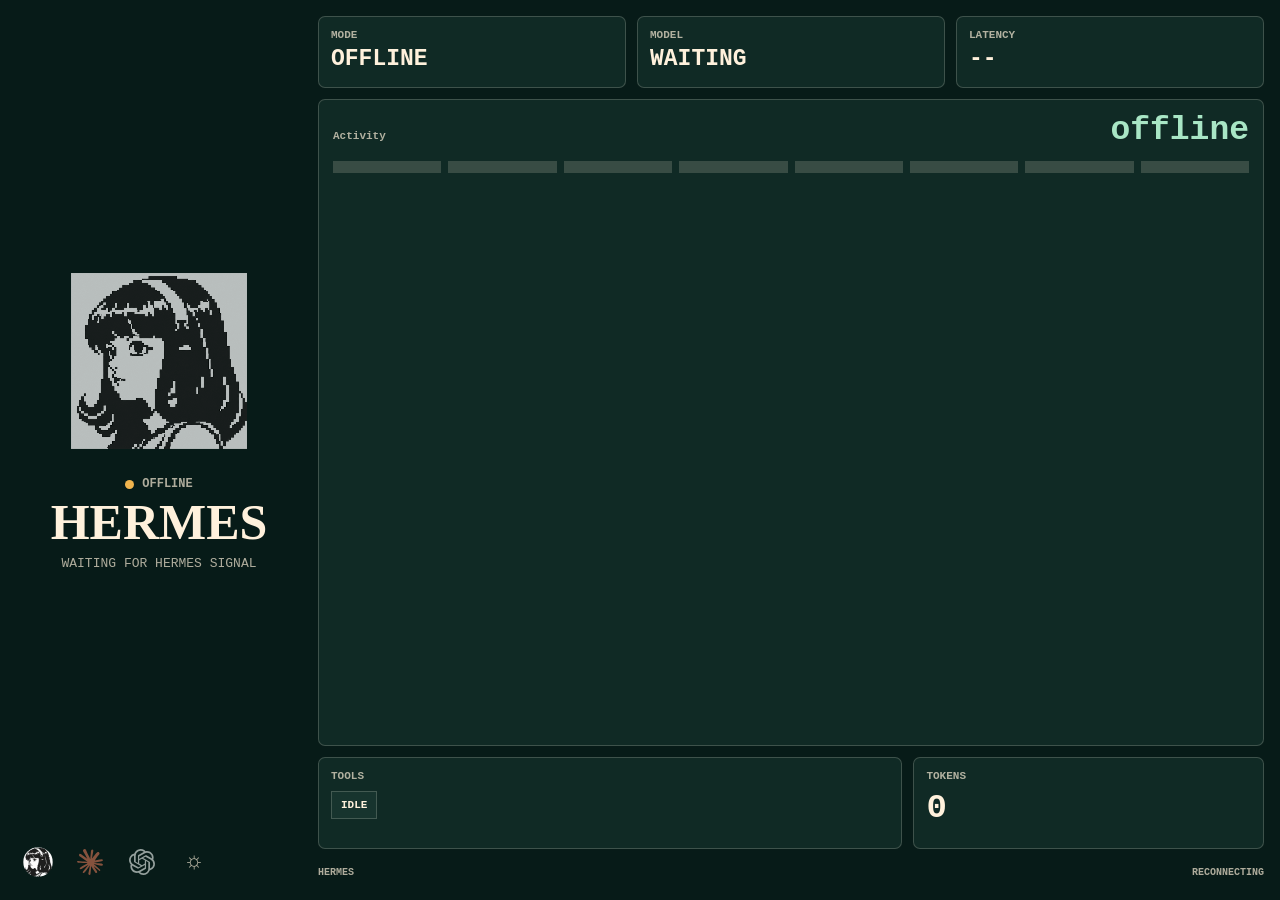
<file: index.html>
<!doctype html>
<html lang="en">
  <head>
    <meta charset="utf-8" />
    <meta name="viewport" content="width=device-width, initial-scale=1, viewport-fit=cover" />
    <meta name="color-scheme" content="dark" />
    <link rel="icon" href="data:," />
    <title>Agent Monitor</title>
    <style>
      * {
        box-sizing: border-box;
      }

      :root {
        --bg: #071b18;
        --surface: #102a25;
        --surface-strong: #17342e;
        --line: rgba(246, 238, 222, 0.2);
        --text: #fff1dc;
        --muted: rgba(255, 241, 220, 0.68);
        --accent: #a8e6c5;
        --alert: #f0b44d;
        --mark-ink: #111714;
      }

      body.agent-claude {
        --bg: #171819;
        --surface: #242628;
        --surface-strong: #2d3032;
        --line: rgba(255, 239, 224, 0.2);
        --text: #fff0e2;
        --muted: rgba(255, 240, 226, 0.66);
        --accent: #d97757;
        --alert: #e6b55d;
        --mark-ink: #d97757;
      }

      body.agent-codex {
        --bg: #000000;
        --surface: #111111;
        --surface-strong: #1c1c1c;
        --line: rgba(255, 255, 255, 0.22);
        --text: #ffffff;
        --muted: rgba(255, 255, 255, 0.66);
        --accent: #ffffff;
        --alert: #ffffff;
        --mark-ink: #ffffff;
      }

      body.light-mode.agent-hermes {
        --bg: #f6faff;
        --surface: #ffffff;
        --surface-strong: #eaf2ff;
        --line: rgba(14, 57, 170, 0.22);
        --text: #0e39aa;
        --muted: rgba(14, 57, 170, 0.64);
        --accent: #1565d8;
        --alert: #c98b1f;
        --mark-ink: #0e39aa;
      }

      body.light-mode.agent-claude {
        --bg: #fff9f5;
        --surface: #ffffff;
        --surface-strong: #ffede4;
        --line: rgba(133, 57, 34, 0.22);
        --text: #71331f;
        --muted: rgba(113, 51, 31, 0.64);
        --accent: #d86643;
        --alert: #b87918;
        --mark-ink: #d86643;
      }

      body.light-mode.agent-codex {
        --bg: #ffffff;
        --surface: #ffffff;
        --surface-strong: #f0f0f0;
        --line: rgba(0, 0, 0, 0.22);
        --text: #000000;
        --muted: rgba(0, 0, 0, 0.62);
        --accent: #000000;
        --alert: #000000;
        --mark-ink: #000000;
      }

      html,
      body {
        width: 100%;
        height: 100%;
        margin: 0;
        overflow: hidden;
        background: var(--bg);
        color: var(--text);
        font-family: "Courier New", Courier, monospace;
      }

      body {
        text-transform: uppercase;
      }

      button {
        font: inherit;
      }

      .screen {
        width: 100%;
        height: 100%;
        display: grid;
        grid-template-columns: 286px minmax(0, 1fr);
        gap: 16px;
        padding: 16px;
      }

      .identity,
      .telemetry {
        min-width: 0;
        min-height: 0;
      }

      .identity {
        position: relative;
        display: grid;
        grid-template-rows: 1fr auto;
        align-items: center;
        justify-items: center;
        padding-bottom: 52px;
        text-align: center;
      }

      .identity-inner {
        width: 100%;
        display: grid;
        justify-items: center;
      }

      .mark-frame {
        width: 208px;
        height: 208px;
        display: grid;
        place-items: center;
        border: 0;
        background: transparent;
      }

      .mark-inner {
        width: 176px;
        height: 176px;
        display: grid;
        place-items: center;
        overflow: hidden;
        background: transparent;
      }

      .agent-mark {
        width: 76%;
        height: 76%;
        object-fit: contain;
        color: var(--mark-ink);
      }

      body.agent-hermes .agent-mark {
        width: 100%;
        height: 100%;
        object-fit: cover;
        image-rendering: pixelated;
      }

      body.state-offline .agent-mark {
        opacity: 0.72;
      }

      body.state-offline.agent-hermes .agent-mark {
        filter: grayscale(0.7);
      }

      .connection {
        margin-top: 12px;
        display: inline-flex;
        align-items: center;
        gap: 8px;
        color: var(--muted);
        font-size: 12px;
        font-weight: 700;
      }

      .status-dot {
        width: 9px;
        height: 9px;
        border-radius: 50%;
        background: var(--alert);
      }

      body.state-online .status-dot {
        background: var(--accent);
      }

      h1 {
        margin: 7px 0 0;
        max-width: 260px;
        overflow: hidden;
        font-family: Georgia, "Times New Roman", serif;
        font-size: 50px;
        line-height: 0.98;
        text-overflow: ellipsis;
        white-space: nowrap;
      }

      .message {
        min-height: 36px;
        max-width: 250px;
        margin: 8px 0 0;
        overflow: hidden;
        color: var(--muted);
        font-size: 13px;
        line-height: 1.35;
      }

      .agent-switcher {
        position: absolute;
        left: 0;
        bottom: 0;
        display: grid;
        grid-template-columns: repeat(4, 44px);
        gap: 8px;
      }

      .agent-button,
      .theme-button {
        width: 44px;
        height: 44px;
        display: grid;
        place-items: center;
        padding: 9px;
        border: 0;
        background: transparent;
        color: var(--text);
      }

      .agent-button img {
        width: 100%;
        height: 100%;
        object-fit: contain;
        opacity: 0.6;
      }

      .agent-button[data-agent="hermes"] img {
        object-fit: cover;
        border-radius: 50%;
        filter: grayscale(0.75);
      }

      .agent-button.active img {
        opacity: 1;
        filter: none;
        transform: scale(1.14);
      }

      .theme-button {
        color: var(--muted);
        font-size: 24px;
        line-height: 1;
      }

      body.light-mode.agent-codex .agent-mark,
      body.light-mode .agent-button[data-agent="codex"] img {
        filter: brightness(0);
      }

      .telemetry {
        display: grid;
        grid-template-rows: 72px minmax(0, 1fr) 92px 24px;
        gap: 11px;
      }

      .metrics,
      .detail-row {
        display: grid;
        gap: 11px;
      }

      .metrics {
        grid-template-columns: repeat(3, minmax(0, 1fr));
      }

      .detail-row {
        grid-template-columns: 1.25fr 0.75fr;
      }

      .metric,
      .main-panel,
      .detail-panel {
        min-width: 0;
        min-height: 0;
        border: 1px solid var(--line);
        border-radius: 7px;
        background: var(--surface);
      }

      .metric,
      .detail-panel {
        padding: 12px;
      }

      .label {
        display: block;
        color: var(--muted);
        font-size: 11px;
        font-weight: 700;
      }

      .metric strong {
        display: block;
        margin-top: 7px;
        overflow: hidden;
        font-size: 23px;
        line-height: 1;
        text-overflow: ellipsis;
        white-space: nowrap;
      }

      .main-panel {
        width: 100%;
        display: grid;
        grid-template-rows: auto minmax(0, 1fr);
        gap: 14px;
        padding: 14px;
        color: var(--text);
        text-align: left;
      }

      .panel-head {
        display: flex;
        align-items: baseline;
        justify-content: space-between;
        gap: 12px;
      }

      .panel-head strong {
        max-width: 76%;
        overflow: hidden;
        color: var(--accent);
        font-size: 33px;
        line-height: 1;
        text-overflow: ellipsis;
        white-space: nowrap;
      }

      .signal {
        min-height: 0;
        display: grid;
        grid-template-columns: repeat(8, minmax(0, 1fr));
        align-items: end;
        gap: 7px;
      }

      .signal span {
        min-height: 12px;
        background: var(--accent);
        opacity: 0.9;
      }

      .signal span:nth-child(2n) {
        opacity: 0.55;
      }

      .signal span:nth-child(3n) {
        background: var(--text);
        opacity: 0.7;
      }

      body.state-offline .signal span {
        background: var(--muted);
        opacity: 0.25;
      }

      .token-split {
        min-height: 0;
        display: none;
        align-content: center;
        gap: 20px;
      }

      .main-panel.tokens .signal {
        display: none;
      }

      .main-panel.tokens .token-split {
        display: grid;
      }

      .token-row {
        display: grid;
        grid-template-columns: 54px minmax(0, 1fr) 74px;
        align-items: center;
        gap: 10px;
        color: var(--muted);
        font-size: 12px;
        font-weight: 700;
      }

      .bar-track {
        height: 18px;
        background: var(--surface-strong);
      }

      .bar-fill {
        display: block;
        width: 3%;
        height: 100%;
        background: var(--accent);
      }

      .token-row b {
        overflow: hidden;
        color: var(--text);
        text-align: right;
        text-overflow: ellipsis;
        white-space: nowrap;
      }

      .tools {
        margin-top: 9px;
        display: flex;
        gap: 7px;
        overflow: hidden;
      }

      .tool {
        max-width: 132px;
        padding: 7px 9px;
        overflow: hidden;
        border: 1px solid var(--line);
        background: var(--surface-strong);
        color: var(--text);
        font-size: 11px;
        font-weight: 700;
        text-overflow: ellipsis;
        white-space: nowrap;
      }

      .token-total {
        display: block;
        margin-top: 9px;
        overflow: hidden;
        font-size: 34px;
        line-height: 1;
        text-overflow: ellipsis;
        white-space: nowrap;
      }

      .footer {
        display: grid;
        grid-template-columns: 1fr 1fr;
        align-items: center;
        color: var(--muted);
        font-size: 10px;
        font-weight: 700;
      }

      .footer span:last-child {
        justify-self: end;
      }

      body.agent-codex.state-offline .signal span {
        opacity: 0.38;
      }

      @media (max-width: 640px) {
        .screen {
          grid-template-columns: 238px minmax(0, 1fr);
          gap: 10px;
          padding: 10px;
        }

        .mark-frame {
          width: 176px;
          height: 176px;
        }

        .mark-inner {
          width: 150px;
          height: 150px;
        }

        h1 {
          font-size: 42px;
        }

        .telemetry {
          gap: 8px;
        }

        .metrics,
        .detail-row {
          gap: 8px;
        }
      }
    </style>
  </head>
  <body class="agent-hermes state-offline">
    <main class="screen">
      <section class="identity">
        <div class="identity-inner">
          <div class="mark-frame" aria-hidden="true">
            <div class="mark-inner">
              <img id="agentMark" class="agent-mark" src="./assets/hermes-portrait-inner.png" alt="" />
            </div>
          </div>

          <div class="connection">
            <span class="status-dot"></span>
            <span id="gateway">offline</span>
          </div>
          <h1 id="agentName">Hermes</h1>
          <p id="message" class="message">Waiting for Hermes signal</p>
        </div>

        <nav class="agent-switcher" aria-label="Choose agent">
          <button class="agent-button active" type="button" data-agent="hermes" aria-label="Show Hermes">
            <img src="./assets/hermes-portrait-inner.png" alt="" />
          </button>
          <button class="agent-button" type="button" data-agent="claude" aria-label="Show Claude">
            <img src="./assets/claude.svg" alt="" />
          </button>
          <button class="agent-button" type="button" data-agent="codex" aria-label="Show Codex">
            <img src="./assets/codex.svg" alt="" />
          </button>
          <button id="themeButton" class="theme-button" type="button" aria-label="Use light mode">
            <span id="themeSymbol" aria-hidden="true">&#9788;</span>
          </button>
        </nav>
      </section>

      <section class="telemetry">
        <section class="metrics">
          <div class="metric">
            <span class="label">Mode</span>
            <strong id="activityMetric">offline</strong>
          </div>
          <div class="metric">
            <span class="label">Model</span>
            <strong id="model">waiting</strong>
          </div>
          <div class="metric">
            <span class="label">Latency</span>
            <strong id="latency">--</strong>
          </div>
        </section>

        <button id="mainPanel" class="main-panel" type="button" aria-label="Toggle activity and token detail">
          <div class="panel-head">
            <span id="panelLabel" class="label">Activity</span>
            <strong id="panelValue">offline</strong>
          </div>

          <div class="signal" aria-hidden="true">
            <span style="height: 28%"></span>
            <span style="height: 54%"></span>
            <span style="height: 38%"></span>
            <span style="height: 78%"></span>
            <span style="height: 46%"></span>
            <span style="height: 88%"></span>
            <span style="height: 34%"></span>
            <span style="height: 64%"></span>
          </div>

          <div class="token-split">
            <div class="token-row">
              <span>Input</span>
              <i class="bar-track"><b id="inputBar" class="bar-fill"></b></i>
              <b id="inputTokens">0</b>
            </div>
            <div class="token-row">
              <span>Output</span>
              <i class="bar-track"><b id="outputBar" class="bar-fill"></b></i>
              <b id="outputTokens">0</b>
            </div>
          </div>
        </button>

        <section class="detail-row">
          <div class="detail-panel">
            <span class="label">Tools</span>
            <div id="tools" class="tools">
              <span class="tool">idle</span>
            </div>
          </div>
          <div class="detail-panel">
            <span class="label">Tokens</span>
            <strong id="tokenTotal" class="token-total">0</strong>
          </div>
        </section>

        <footer class="footer">
          <span id="provider">Hermes</span>
          <span id="age">standalone mode</span>
        </footer>
      </section>
    </main>

    <script src="./config.js"></script>
    <script>
      (function () {
        "use strict";

        var AGENTS = {
          hermes: {
            name: "Hermes",
            mark: "./assets/hermes-portrait-inner.png",
            provider: "Hermes",
            model: "waiting",
            message: "Waiting for Hermes signal"
          },
          claude: {
            name: "Claude",
            mark: "./assets/claude.svg",
            provider: "Anthropic",
            model: "waiting",
            message: "Claude telemetry is not configured"
          },
          codex: {
            name: "Codex",
            mark: "./assets/codex.svg",
            provider: "OpenAI",
            model: "waiting",
            message: "Codex telemetry is not configured"
          }
        };

        var config = window.AGENT_MONITOR_CONFIG || {};
        var sourceConfig = config.agents || {};
        var basePollMs = numberOr(config.pollMs, 30000);
        var staleMs = numberOr(config.staleMs, 120000);
        var timeoutMs = numberOr(config.timeoutMs, 2200);
        var agentOrder = ["hermes", "claude", "codex"];
        var activeAgent = readStoredAgent();
        var themeMode = readStoredTheme();
        var detailMode = "signal";
        var pollTimer = 0;
        var requestId = 0;
        var touchStartX = 0;
        var touchStartY = 0;
        var touchStartAt = 0;
        var records = {};

        agentOrder.forEach(function (agentId) {
          records[agentId] = {
            status: fallbackStatus(agentId),
            updatedAt: 0,
            failures: 0
          };
        });

        function byId(id) {
          return document.getElementById(id);
        }

        function numberOr(value, fallback) {
          return typeof value === "number" && isFinite(value) && value > 0 ? value : fallback;
        }

        function readStoredAgent() {
          try {
            var stored = window.localStorage.getItem("agent-monitor.active");
            return agentOrder.indexOf(stored) >= 0 ? stored : "hermes";
          } catch (error) {
            return "hermes";
          }
        }

        function storeAgent(agentId) {
          try {
            window.localStorage.setItem("agent-monitor.active", agentId);
          } catch (error) {
            return;
          }
        }

        function readStoredTheme() {
          try {
            return window.localStorage.getItem("agent-monitor.theme") === "light" ? "light" : "dark";
          } catch (error) {
            return "dark";
          }
        }

        function storeTheme() {
          try {
            window.localStorage.setItem("agent-monitor.theme", themeMode);
          } catch (error) {
            return;
          }
        }

        function fallbackStatus(agentId) {
          var agent = AGENTS[agentId];
          return {
            gateway: "offline",
            activity: "offline",
            provider: agent.provider,
            model: agent.model,
            latencyMs: null,
            tokens: { input: 0, output: 0, total: 0 },
            tools: { active: [] },
            message: agent.message
          };
        }

        function setText(id, value) {
          byId(id).textContent = value;
        }

        function compact(value, maxLength) {
          var text = String(value || "").replace(/\s+/g, " ").trim();
          if (text.length <= maxLength) return text;
          return text.slice(0, maxLength - 3) + "...";
        }

        function formatNumber(value) {
          var number = Math.max(0, Math.round(Number(value) || 0));
          if (number >= 1000000) return (number / 1000000).toFixed(1) + "m";
          if (number >= 1000) return (number / 1000).toFixed(1) + "k";
          return String(number);
        }

        function render() {
          var agent = AGENTS[activeAgent];
          var record = records[activeAgent];
          var status = record.status;
          var tokens = status.tokens || { input: 0, output: 0, total: 0 };
          var total = Math.max(Number(tokens.total) || (Number(tokens.input) || 0) + (Number(tokens.output) || 0), 0);
          var tokenMax = Math.max(total, 1);
          var inputPercent = Math.max(3, Math.round(((Number(tokens.input) || 0) / tokenMax) * 100));
          var outputPercent = Math.max(3, Math.round(((Number(tokens.output) || 0) / tokenMax) * 100));

          document.body.className = "agent-" + activeAgent
            + " state-" + (status.gateway === "online" ? "online" : "offline")
            + (themeMode === "light" ? " light-mode" : "");
          byId("agentMark").src = agent.mark;
          setText("agentName", agent.name);
          setText("gateway", status.gateway || "offline");
          setText("message", compact(status.message || agent.message, 74));
          setText("activityMetric", compact(status.activity || "offline", 14));
          setText("model", compact(status.model || "waiting", 15));
          setText("latency", status.latencyMs == null ? "--" : Math.round(status.latencyMs) + "ms");
          setText("provider", compact(status.provider || agent.provider, 24));
          setText("tokenTotal", formatNumber(total));
          setText("inputTokens", formatNumber(tokens.input));
          setText("outputTokens", formatNumber(tokens.output));
          byId("inputBar").style.width = inputPercent + "%";
          byId("outputBar").style.width = outputPercent + "%";

          byId("mainPanel").className = detailMode === "tokens" ? "main-panel tokens" : "main-panel";
          setText("panelLabel", detailMode === "tokens" ? "Token Split" : "Activity");
          setText("panelValue", detailMode === "tokens" ? formatNumber(total) : compact(status.activity || "offline", 18));

          renderTools(status.tools && status.tools.active);
          renderSwitcher();
          renderThemeButton();
          renderAge();
        }

        function renderTools(tools) {
          var container = byId("tools");
          var items = tools && tools.length ? tools.slice(0, 3) : ["idle"];
          while (container.firstChild) container.removeChild(container.firstChild);
          items.forEach(function (tool) {
            var item = document.createElement("span");
            item.className = "tool";
            item.textContent = compact(tool, 18);
            container.appendChild(item);
          });
        }

        function renderSwitcher() {
          var buttons = document.querySelectorAll(".agent-button");
          for (var index = 0; index < buttons.length; index += 1) {
            buttons[index].className = buttons[index].getAttribute("data-agent") === activeAgent
              ? "agent-button active"
              : "agent-button";
          }
        }

        function renderThemeButton() {
          var useLight = themeMode === "dark";
          byId("themeButton").setAttribute("aria-label", useLight ? "Use light mode" : "Use dark mode");
          setText("themeSymbol", useLight ? "\u263c" : "\u263e");
        }

        function renderAge() {
          var record = records[activeAgent];
          var source = sourceConfig[activeAgent] || {};
          if (!source.statusUrl) {
            setText("age", "local standby");
            return;
          }
          if (!record.updatedAt) {
            setText("age", record.failures ? "reconnecting" : "waiting");
            return;
          }
          var ageSeconds = Math.max(0, Math.round((Date.now() - record.updatedAt) / 1000));
          setText("age", ageSeconds > 120 ? "stale " + ageSeconds + "s" : "updated " + ageSeconds + "s");
        }

        function switchAgent(agentId) {
          if (agentOrder.indexOf(agentId) < 0) return;
          activeAgent = agentId;
          detailMode = "signal";
          storeAgent(agentId);
          requestId += 1;
          clearTimeout(pollTimer);
          render();
          pollActive(true);
        }

        function cycleAgent(direction) {
          var currentIndex = agentOrder.indexOf(activeAgent);
          var nextIndex = (currentIndex + direction + agentOrder.length) % agentOrder.length;
          switchAgent(agentOrder[nextIndex]);
        }

        function toggleDetail() {
          detailMode = detailMode === "signal" ? "tokens" : "signal";
          render();
        }

        function toggleTheme() {
          themeMode = themeMode === "dark" ? "light" : "dark";
          storeTheme();
          render();
        }

        function schedulePoll(delay) {
          clearTimeout(pollTimer);
          pollTimer = window.setTimeout(function () {
            pollActive(false);
          }, delay);
        }

        function pollActive(force) {
          var agentId = activeAgent;
          var record = records[agentId];
          var source = sourceConfig[agentId] || {};
          var statusUrl = typeof source.statusUrl === "string" ? source.statusUrl.trim() : "";
          var now = Date.now();

          if (!statusUrl) {
            render();
            return;
          }

          if (document.hidden) {
            schedulePoll(basePollMs);
            return;
          }

          if (!force && record.updatedAt && now - record.updatedAt < basePollMs - 500) {
            schedulePoll(basePollMs);
            return;
          }

          var thisRequest = ++requestId;
          var startedAt = Date.now();
          var controller = window.AbortController ? new AbortController() : null;
          var timeout = controller ? window.setTimeout(function () {
            controller.abort();
          }, timeoutMs) : 0;

          // Chromium 69's fetch() rejects file:// URLs; XHR can read them with --allow-file-access-from-files.
          // A file: source is a status file pushed to the device by the Pi (no network path needed).
          var load = /^file:/i.test(statusUrl) ? readLocalJson(statusUrl, timeoutMs) : fetch(statusUrl, {
            cache: "no-store",
            signal: controller ? controller.signal : undefined
          })
            .then(function (response) {
              if (!response.ok) throw new Error("HTTP " + response.status);
              return response.json();
            });

          load
            .then(function (raw) {
              if (thisRequest !== requestId || agentId !== activeAgent) return;
              record.status = normalizeStatus(raw, agentId, Date.now() - startedAt);
              record.updatedAt = Date.now();
              record.failures = 0;
              render();
            })
            .catch(function () {
              if (thisRequest !== requestId || agentId !== activeAgent) return;
              record.failures += 1;
              if (!record.updatedAt || Date.now() - record.updatedAt > staleMs) {
                record.status = fallbackStatus(agentId);
              }
              render();
            })
            .then(function () {
              if (timeout) window.clearTimeout(timeout);
              if (thisRequest !== requestId || agentId !== activeAgent) return;
              var backoff = Math.min(basePollMs * Math.pow(2, record.failures), 300000);
              schedulePoll(record.failures ? backoff : basePollMs);
            });
        }

        function readLocalJson(url, limitMs) {
          return new Promise(function (resolve, reject) {
            var xhr = new XMLHttpRequest();
            xhr.open("GET", url, true);
            xhr.timeout = limitMs;
            xhr.onload = function () {
              // file: responses report status 0 on success.
              if (xhr.status !== 0 && xhr.status !== 200) return reject(new Error("status " + xhr.status));
              try { resolve(JSON.parse(xhr.responseText)); } catch (error) { reject(error); }
            };
            xhr.onerror = xhr.ontimeout = function () { reject(new Error("local status unavailable")); };
            xhr.send();
          });
        }

        function normalizeStatus(raw, agentId, latencyMs) {
          var source = raw && typeof raw === "object" ? raw : {};
          var usage = pickObject(source, ["tokens", "usage", "token_usage"]);
          var tools = pickObject(source, ["tools", "tooling"]);
          var input = pickNumber(usage, ["input", "prompt_tokens", "input_tokens", "tokens_in"]);
          var output = pickNumber(usage, ["output", "completion_tokens", "output_tokens", "tokens_out"]);
          var total = pickNumber(usage, ["total", "total_tokens", "tokensUsed", "tokens_used"]) || input + output;
          var gateway = gatewayFrom(pickString(source, ["gateway", "status", "state", "mode"]));
          var activity = activityFrom(pickString(source, ["activity", "phase", "current_state", "mode"]));
          var agent = AGENTS[agentId];

          return {
            gateway: gateway,
            activity: activity,
            provider: pickString(source, ["provider", "llm_provider", "backend"]) || agent.provider,
            model: pickString(source, ["model", "model_name", "active_model", "planLabel", "plan"]) || "connected",
            latencyMs: pickNumber(source, ["latencyMs", "latency_ms"]) || latencyMs,
            tokens: { input: input, output: output, total: total },
            tools: {
              active: pickList(tools, ["active", "active_tools", "running"])
            },
            message: pickString(source, ["message", "detail", "last_event", "note"]) || "Telemetry responding"
          };
        }

        function pickObject(source, keys) {
          for (var index = 0; index < keys.length; index += 1) {
            var value = source[keys[index]];
            if (value && typeof value === "object" && !Array.isArray(value)) return value;
          }
          return {};
        }

        function pickString(source, keys) {
          for (var index = 0; index < keys.length; index += 1) {
            var value = source[keys[index]];
            if (typeof value === "string" && value.trim()) return value.trim();
          }
          return "";
        }

        function pickNumber(source, keys) {
          for (var index = 0; index < keys.length; index += 1) {
            var value = Number(source[keys[index]]);
            if (isFinite(value) && value > 0) return value;
          }
          return 0;
        }

        function pickList(source, keys) {
          for (var index = 0; index < keys.length; index += 1) {
            var value = source[keys[index]];
            if (Array.isArray(value)) return value.map(String).filter(Boolean).slice(0, 3);
            if (typeof value === "string" && value.trim()) return [value.trim()];
          }
          return [];
        }

        function gatewayFrom(value) {
          var normalized = String(value || "").toLowerCase();
          if (["ok", "online", "healthy", "ready", "up", "live", "connected"].indexOf(normalized) >= 0) return "online";
          if (["warn", "warning", "degraded", "partial"].indexOf(normalized) >= 0) return "degraded";
          return "offline";
        }

        function activityFrom(value) {
          var normalized = String(value || "").toLowerCase();
          if (normalized.indexOf("tool") >= 0) return "tooling";
          if (normalized.indexOf("think") >= 0 || normalized.indexOf("reason") >= 0) return "thinking";
          if (normalized.indexOf("work") >= 0 || normalized.indexOf("run") >= 0 || normalized.indexOf("busy") >= 0) return "working";
          if (normalized.indexOf("idle") >= 0 || normalized.indexOf("ready") >= 0 || normalized.indexOf("connected") >= 0) return "idle";
          return "idle";
        }

        function wireControls() {
          var buttons = document.querySelectorAll(".agent-button");
          for (var index = 0; index < buttons.length; index += 1) {
            buttons[index].addEventListener("click", function () {
              switchAgent(this.getAttribute("data-agent"));
            });
          }

          byId("mainPanel").addEventListener("click", toggleDetail);
          byId("themeButton").addEventListener("click", toggleTheme);

          document.addEventListener("touchstart", function (event) {
            if (!event.touches || !event.touches.length) return;
            touchStartX = event.touches[0].clientX;
            touchStartY = event.touches[0].clientY;
            touchStartAt = Date.now();
          }, { passive: true });

          document.addEventListener("touchend", function (event) {
            if (!event.changedTouches || !event.changedTouches.length) return;
            var deltaX = event.changedTouches[0].clientX - touchStartX;
            var deltaY = event.changedTouches[0].clientY - touchStartY;
            var elapsed = Date.now() - touchStartAt;
            if (Math.abs(deltaX) > 72 && Math.abs(deltaX) > Math.abs(deltaY) && elapsed < 900) {
              cycleAgent(deltaX < 0 ? 1 : -1);
            }
          }, { passive: true });

          document.addEventListener("keydown", function (event) {
            if (event.key === "ArrowLeft") cycleAgent(-1);
            if (event.key === "ArrowRight") cycleAgent(1);
            if (event.key === "Enter" || event.key === " " || event.key === "Spacebar") toggleDetail();
            if (event.key === "t" || event.key === "T") toggleTheme();
          });

          document.addEventListener("visibilitychange", function () {
            if (!document.hidden) pollActive(true);
          });

          window.addEventListener("online", function () {
            pollActive(true);
          });

          window.setInterval(renderAge, 5000);
        }

        wireControls();
        render();
        pollActive(true);
      })();
    </script>
  </body>
</html>
</file>
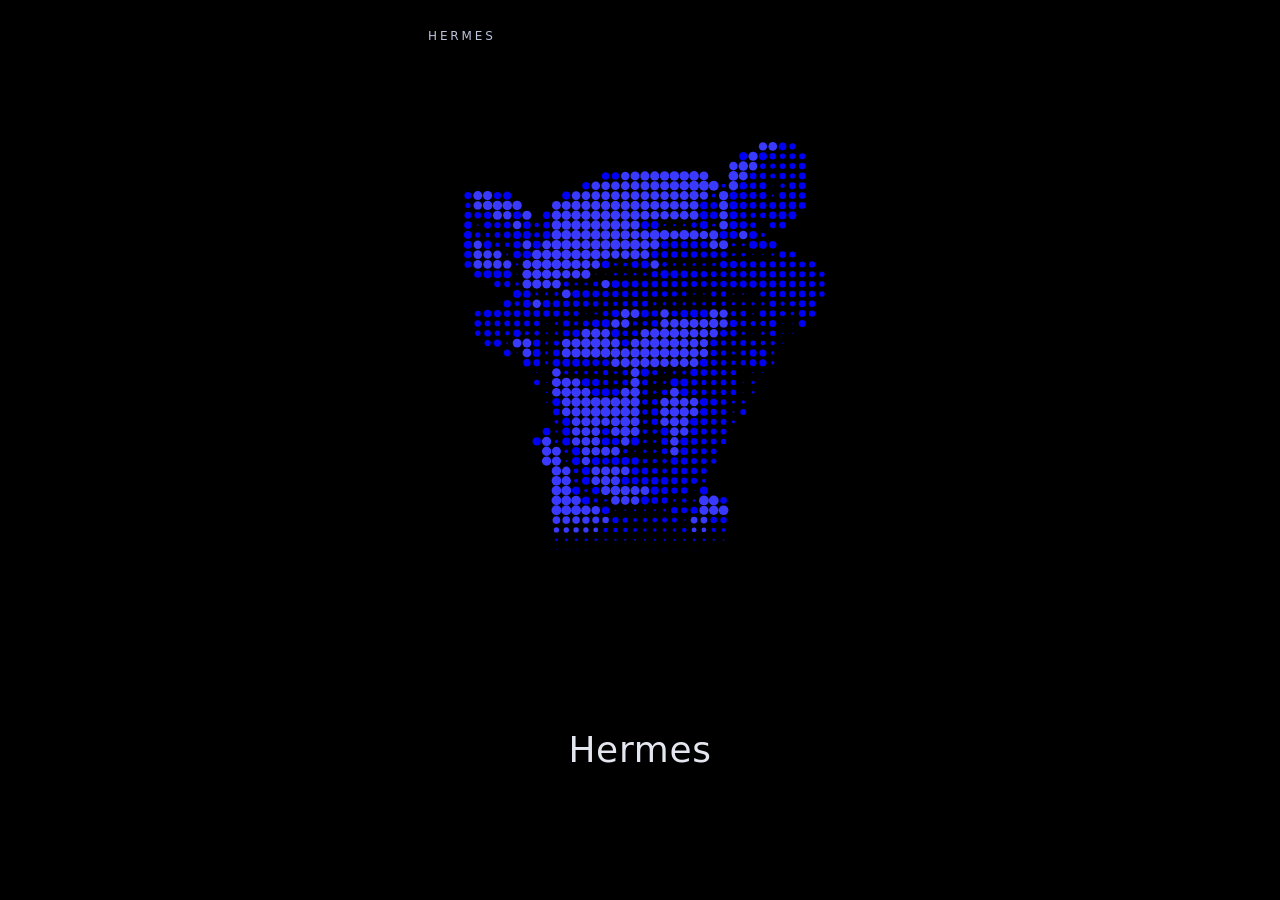
<file: preview/face/index.html>
<!doctype html>
<html lang="en">
<head>
<meta charset="utf-8">
<meta name="viewport" content="width=device-width, initial-scale=1">
<meta name="color-scheme" content="dark">
<link rel="icon" href="data:,">
<title>Hermes face · local preview</title>
<link rel="stylesheet" href="face.css">
</head>
<body>
<main class="companion" data-view="face">
  <header><span class="brand">HERMES</span><output id="activity" hidden></output></header>
  <section class="face-space" aria-label="Supplied Hermes head artwork">
    <canvas id="face" width="480" height="800" role="img" aria-label="Blue dot-art Hermes head that forms a content window border"></canvas>
  </section>
  <section id="content" class="content-view" hidden aria-label="Full companion content">
    <p id="content-reply"></p>
    <img id="content-image" hidden alt="">
    <div id="cards"></div>
  </section>
  <section class="response-area" aria-label="Latest Hermes reply"><h1 id="reply">Hermes</h1></section>
  <nav class="controls" aria-label="Display controls" hidden>
    <button id="back" type="button" aria-label="Back to face"></button>
    <button id="show-content" type="button" aria-label="Show full content"></button>
  </nav>
</main>
<script src="desktop-glyph.js"></script>
<script src="gpu.js"></script>
<script src="face.js"></script>
</body>
</html>
</file>
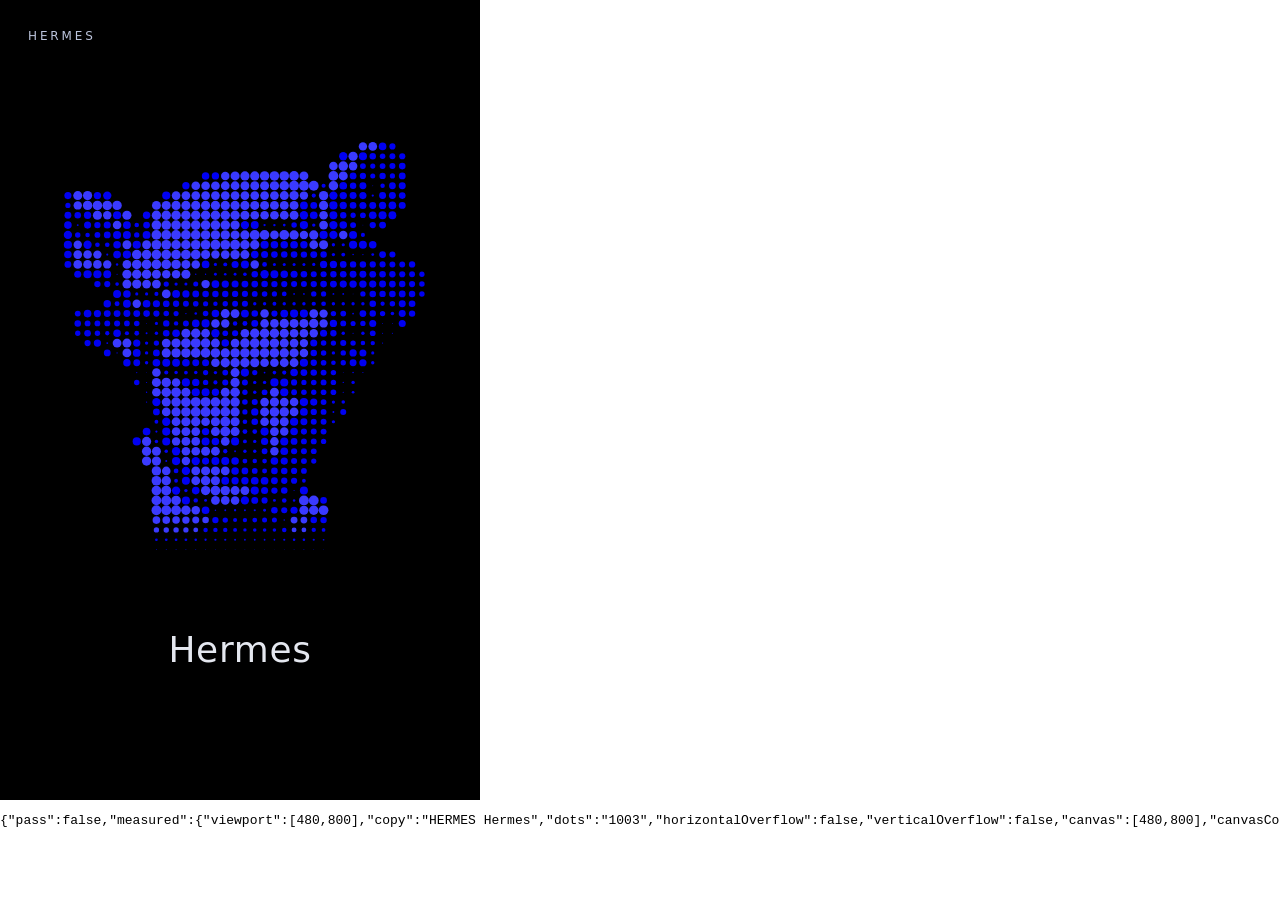
<file: tests/face-layout-proof.html>
<!doctype html>
<html lang="en">
<head><meta charset="utf-8"><title>Local face layout proof</title></head>
<body style="margin:0">
<iframe id="preview" src="../preview/face/index.html" style="width:480px;height:800px;border:0;display:block" title="Actual face preview"></iframe>
<pre id="result">Pending actual preview load</pre>
<script>
document.getElementById('preview').onload = function () {
  setTimeout(function () {
    var frame = document.getElementById('preview');
    var doc = frame.contentDocument;
    var canvas = doc.getElementById('face');
    var rect = canvas.getBoundingClientRect();
    var label = doc.querySelector('h1');
    var response = doc.querySelector('.response-area');
    var name = response.getBoundingClientRect();
    var currentTop = response.getBoundingClientRect().top;
    var savedTop = response.style.top;
    response.style.top = '0px';
    var raisedBy = response.getBoundingClientRect().top - currentTop;
    response.style.top = savedTop;
    var copy = doc.body.innerText.trim().split(/\s+/).join(' ');
    var result = {
      viewport: [frame.contentWindow.innerWidth, frame.contentWindow.innerHeight],
      copy: copy,
      dots: canvas.getAttribute('data-dot-count'),
      horizontalOverflow: doc.documentElement.scrollWidth > frame.contentWindow.innerWidth,
      verticalOverflow: doc.documentElement.scrollHeight > frame.contentWindow.innerHeight,
      canvas: [rect.width, rect.height],
      canvasContained: rect.left >= 0 && rect.right <= 480 && rect.top >= 0 && rect.bottom <= 800,
      nameContained: name.top >= 0 && name.bottom <= 800,
      extraNameRaisePx: raisedBy,
      responseOverflowY: doc.defaultView.getComputedStyle(label).overflowY,
      buttons: doc.querySelectorAll('button').length,
      controlsHidden: doc.querySelector('.controls').hidden
    };
    var pass = result.copy === 'HERMES Hermes' && result.dots === '1003' && !result.horizontalOverflow && !result.verticalOverflow && rect.width === rect.height && rect.width > 444 && result.canvasContained && result.nameContained && result.extraNameRaisePx === 55 && doc.defaultView.getComputedStyle(label).fontSize === '35.88px' && result.responseOverflowY === 'auto' && result.buttons === 2 && result.controlsHidden;
    document.getElementById('result').textContent = JSON.stringify({pass:pass, measured:result});
    document.getElementById('result').setAttribute('data-pass', String(pass));
  }, 500);
};
</script>
</body>
</html>
</file>
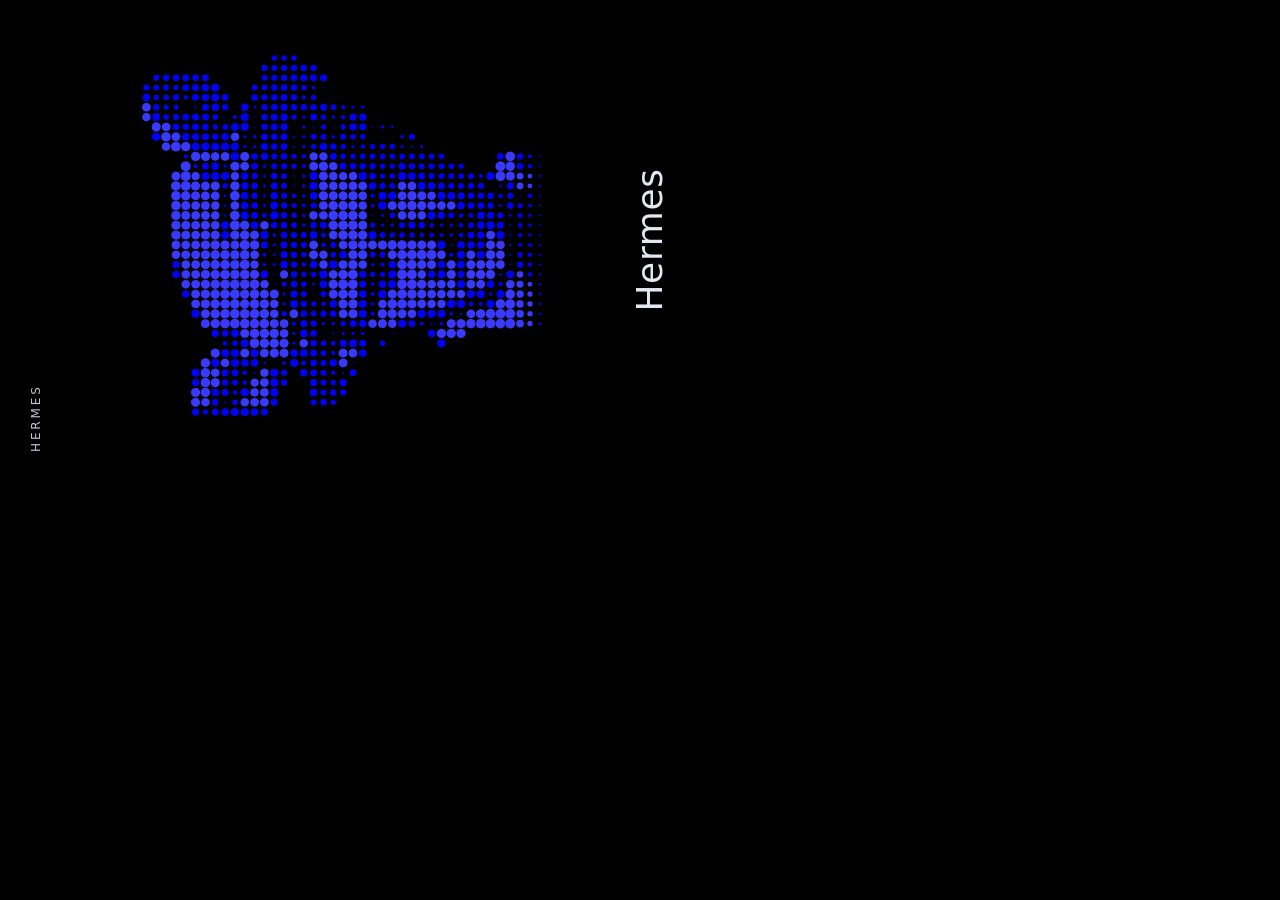
<file: preview/face/device.html>
<!doctype html>
<html lang="en">
<head>
<meta charset="utf-8">
<meta name="viewport" content="width=device-width, initial-scale=1">
<meta name="color-scheme" content="dark">
<link rel="icon" href="data:,">
<title>Hermes face · reversible device preview</title>
<link rel="stylesheet" href="face.css">
<style>
html, body { width: 800px; height: 480px; min-height: 0; overflow: hidden; }
.companion { position: absolute; left: 0; top: 0; width: 480px; max-width: none; height: 800px; min-height: 0; transform-origin: 0 0; transform: translateY(480px) rotate(-90deg); }
</style>
</head>
<body>
<main class="companion" data-view="face">
  <header><span class="brand">HERMES</span><output id="activity" hidden></output></header>
  <section class="face-space" aria-label="Supplied Hermes head artwork">
    <canvas id="face" width="480" height="800" role="img" aria-label="Blue dot-art Hermes head that forms a content window border"></canvas>
  </section>
  <section id="content" class="content-view" hidden aria-label="Full companion content">
    <p id="content-reply"></p>
    <img id="content-image" hidden alt="">
    <div id="cards"></div>
  </section>
  <section class="response-area" aria-label="Latest Hermes reply"><h1 id="reply">Hermes</h1></section>
  <nav class="controls" aria-label="Display controls" hidden>
    <button id="back" type="button" aria-label="Back to face"></button>
    <button id="show-content" type="button" aria-label="Show full content"></button>
  </nav>
</main>
<script src="desktop-glyph.js"></script>
<script src="gpu.js"></script>
<script src="face.js"></script>
</body>
</html>
</file>
<file: preview/face/face.css>
* { box-sizing: border-box; }
html, body { margin: 0; width: 100%; min-height: 100%; background: #000; color: #e4e7ef; font-family: system-ui, sans-serif; }
[hidden] { display: none !important; }
.companion { position: relative; width: 100%; max-width: 480px; height: 100vh; min-height: 560px; margin: 0 auto; display: flex; flex-direction: column; overflow: hidden; }
header { position: relative; z-index: 2; flex: 0 0 72px; padding: 24px 28px; display: flex; align-items: center; justify-content: space-between; }
.brand { font-size: 12px; letter-spacing: .24em; color: #bbc3db; }
#activity { font-size: 13px; color: #bbc3db; max-width: 280px; overflow: hidden; text-overflow: ellipsis; white-space: nowrap; }
.face-space { z-index: 1; flex: 1 1 auto; min-height: 0; display: flex; align-items: center; justify-content: center; pointer-events: none; }
canvas { position: absolute; left: 0; top: 0; display: block; width: 480px; max-width: 100%; height: 800px; }
.response-area { position: relative; z-index: 2; top: -55px; flex: 0 0 118px; min-height: 0; padding: 0 18px; overflow: hidden; }
h1 { height: 100%; overflow-y: auto; overscroll-behavior: contain; text-align: center; font-weight: 500; font-size: 35.88px; line-height: 1.16; margin: 0; padding: 2px 0 8px; letter-spacing: .02em; white-space: pre-wrap; overflow-wrap: anywhere; touch-action: pan-y; }
.controls { visibility: hidden; position: relative; z-index: 2; flex: 0 0 58px; padding: 4px 18px 10px; display: flex; gap: 12px; align-items: center; justify-content: flex-start; }
.controls button { min-height: 40px; border: 1px solid #27345f; border-radius: 20px; background: #0a1230; color: #e4e7ef; padding: 8px 16px; font: inherit; }
.content-view { position: relative; z-index: 2; flex: 1 1 auto; min-height: 0; overflow-y: auto; margin: 22px 0 15.6px; padding: 0 32px; white-space: normal; overflow-wrap: anywhere; touch-action: pan-y; }
.companion[data-view="content"] .controls { flex-basis: 44px; padding-bottom: 0; }
#reply::-webkit-scrollbar, .content-view::-webkit-scrollbar { display: none; }
.content-view p { margin: 0 0 20px; font-size: 24px; line-height: 1.35; white-space: pre-wrap; }
.content-view img { display: block; max-width: 100%; height: auto; margin: 0 auto 20px; }
.card { border-top: 1px solid #27345f; padding: 12px 0; }
.card-title { margin: 0 0 10px; font-size: 20px; font-weight: 500; }
.card-text { margin: 10px 4px 0; font-size: 18px; line-height: 1.4; }
.companion[data-view="content"] .face-space { position: absolute; top: 0; right: 0; bottom: 0; left: 0; display: block; }
.companion[data-view="content"] .response-area { display: none; }
.companion[data-view="content"] .content-view { display: block; }
</file>
